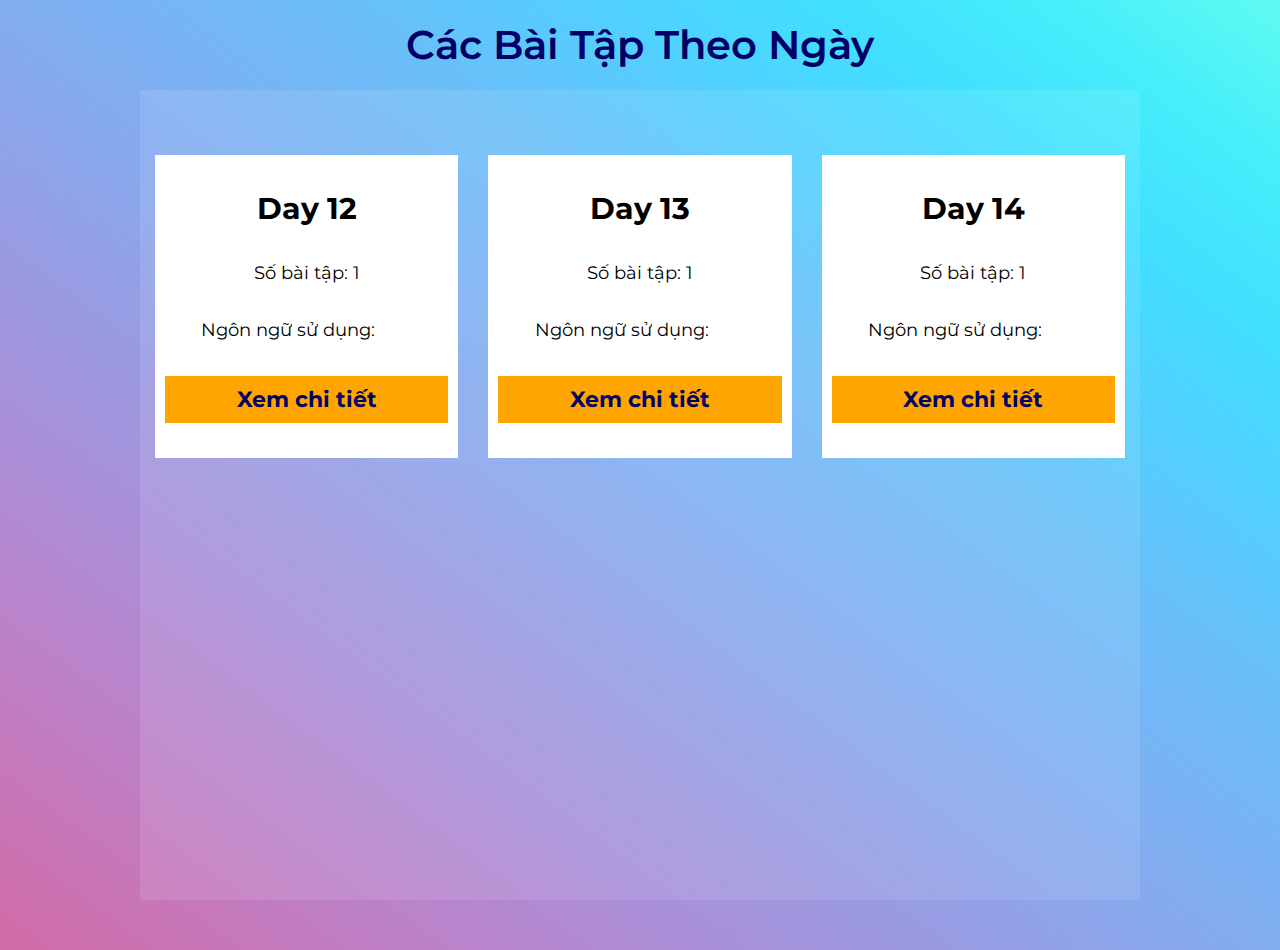
<file: index.html>
<!DOCTYPE html>
<html lang="en">
    <head>
        <meta charset="UTF-8" />
        <meta name="viewport" content="width=device-width, initial-scale=1.0" />
        <title>Tự học lập trình</title>
        <link rel="preconnect" href="https://fonts.googleapis.com" />
        <link rel="preconnect" href="https://fonts.gstatic.com" crossorigin />
        <link
            href="https://fonts.googleapis.com/css2?family=Montserrat:ital,wght@0,100;0,200;0,300;0,400;0,500;0,600;0,700;0,800;0,900;1,100;1,200;1,300;1,400;1,500;1,600;1,700;1,800;1,900&display=swap"
            rel="stylesheet"
        />
        <link
            rel="stylesheet"
            href="https://cdnjs.cloudflare.com/ajax/libs/font-awesome/6.4.0/css/all.min.css"
            integrity="sha512-iecdLmaskl7CVkqkXNQ/ZH/XLlvWZOJyj7Yy7tcenmpD1ypASozpmT/E0iPtmFIB46ZmdtAc9eNBvH0H/ZpiBw=="
            crossorigin="anonymous"
            referrerpolicy="no-referrer"
        />
        <link rel="stylesheet" href="style.css" />
    </head>
    <body>
        <main>
            <h1 class="heading">Các bài tập theo ngày</h1>
            <div class="wrapper">
                <!-- Day 12 -->
                <div class="box">
                    <div class="box__inner">
                        <h2 class="title">Day 12</h2>
                        <p class="desc">
                            Số bài tập: <span class="subDesc">1</span>
                        </p>
                        <div class="language">
                            <span class="text">Ngôn ngữ sử dụng:</span>
                            <span class="icon">
                                <i class="fa-brands fa-html5"></i>
                                <i class="fa-brands fa-css3-alt"></i>
                            </span>
                        </div>
                        <a
                            target="_blank"
                            href="Day12/assets/home.html"
                            class="btn"
                            >Xem chi tiết</a
                        >
                    </div>
                </div>
                <!-- Day 13 -->
                <div class="box">
                    <div class="box__inner">
                        <h2 class="title">Day 13</h2>
                        <p class="desc">
                            Số bài tập: <span class="subDesc">1</span>
                        </p>
                        <div class="language">
                            <span class="text">Ngôn ngữ sử dụng:</span>
                            <span class="icon">
                                <i class="fa-brands fa-html5"></i>
                                <i class="fa-brands fa-css3-alt"></i>
                            </span>
                        </div>
                        <a
                            target="_blank"
                            href="Day13/assets/home.html"
                            class="btn"
                            >Xem chi tiết</a
                        >
                    </div>
                </div>
                <!-- Day 14 -->
                <div class="box">
                    <div class="box__inner">
                        <h2 class="title">Day 14</h2>
                        <p class="desc">
                            Số bài tập: <span class="subDesc">1</span>
                        </p>
                        <div class="language">
                            <span class="text">Ngôn ngữ sử dụng:</span>
                            <span class="icon">
                                <i class="fa-brands fa-html5"></i>
                                <i class="fa-brands fa-css3-alt"></i>
                            </span>
                        </div>
                        <a href="#!" class="btn">Xem chi tiết</a>
                    </div>
                </div>
            </div>
        </main>
    </body>
</html>
</file>
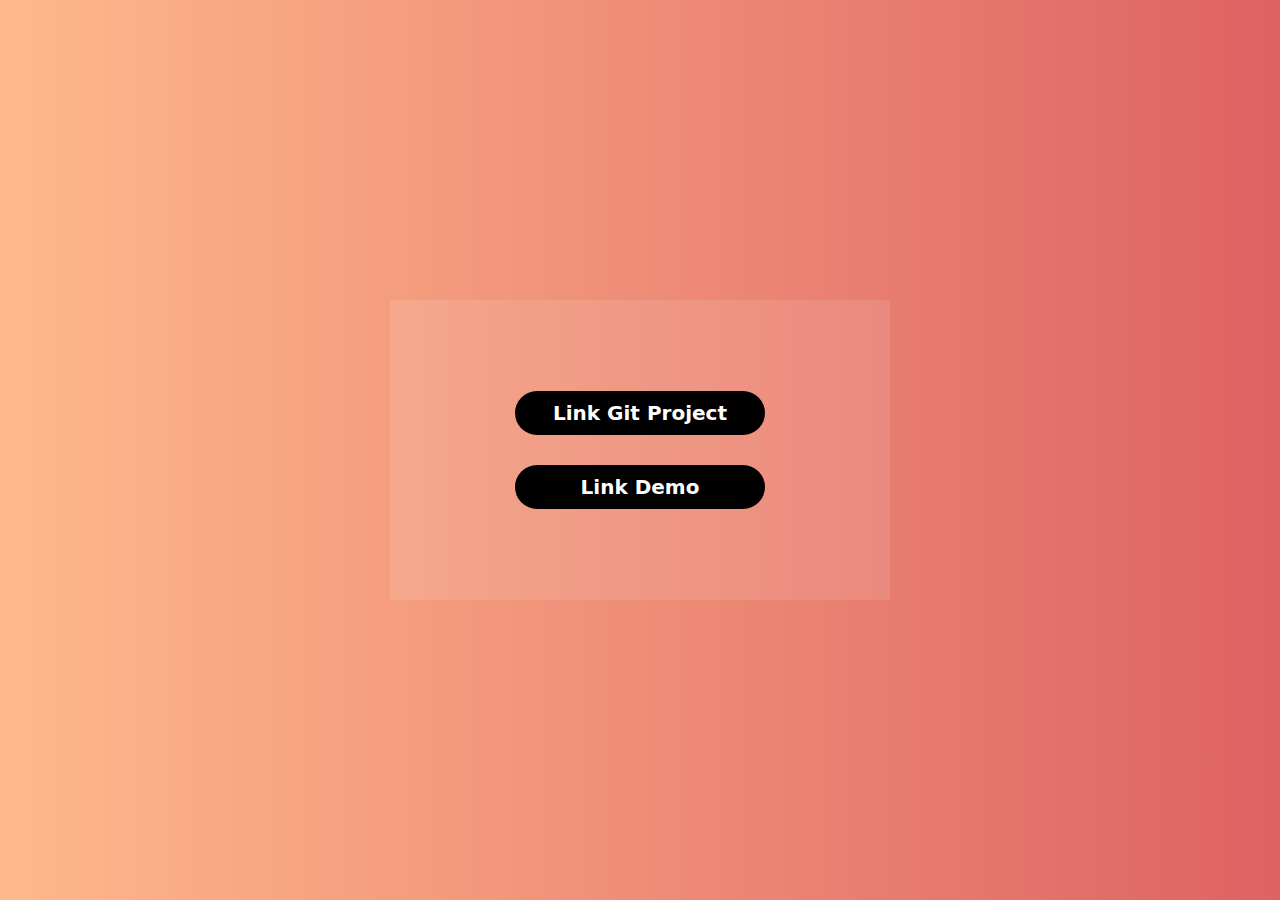
<file: Day12/home.html>
<!DOCTYPE html>
<html lang="en">
    <head>
        <meta charset="UTF-8" />
        <meta name="viewport" content="width=device-width, initial-scale=1.0" />
        <title>Document</title>
    </head>
    <link rel="stylesheet" href="home.css" />
    <body>
        <div class="wrapper">
            <a class="btn" href="">Link Git Project</a>
            <a class="btn" href="index.html"> Link Demo</a>
        </div>
    </body>
</html>
</file>
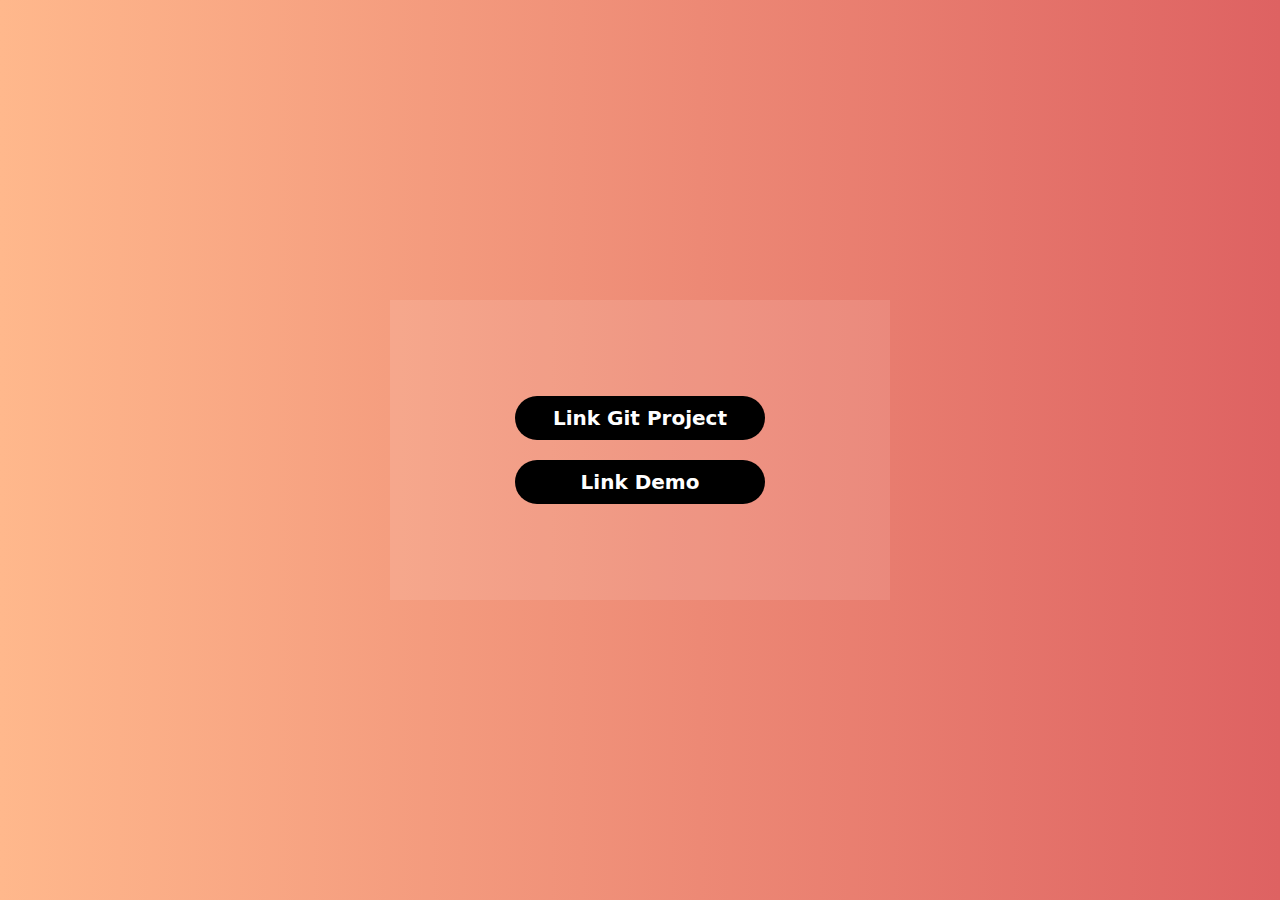
<file: Day12/assets/home.html>
<!DOCTYPE html>
<html lang="en">
    <head>
        <meta charset="UTF-8" />
        <meta name="viewport" content="width=device-width, initial-scale=1.0" />
        <title>Document</title>
    </head>
    <link rel="stylesheet" href="home.css" />
    <body>
        <div class="wrapper">
            <a
                target="_blank"
                class="btn"
                href="https://github.com/tanluc1200/Fullstack/tree/main/Day12"
                >Link Git Project</a
            >
            <a target="_blank" class="btn" href="../index.html"> Link Demo</a>
        </div>
    </body>
</html>
</file>
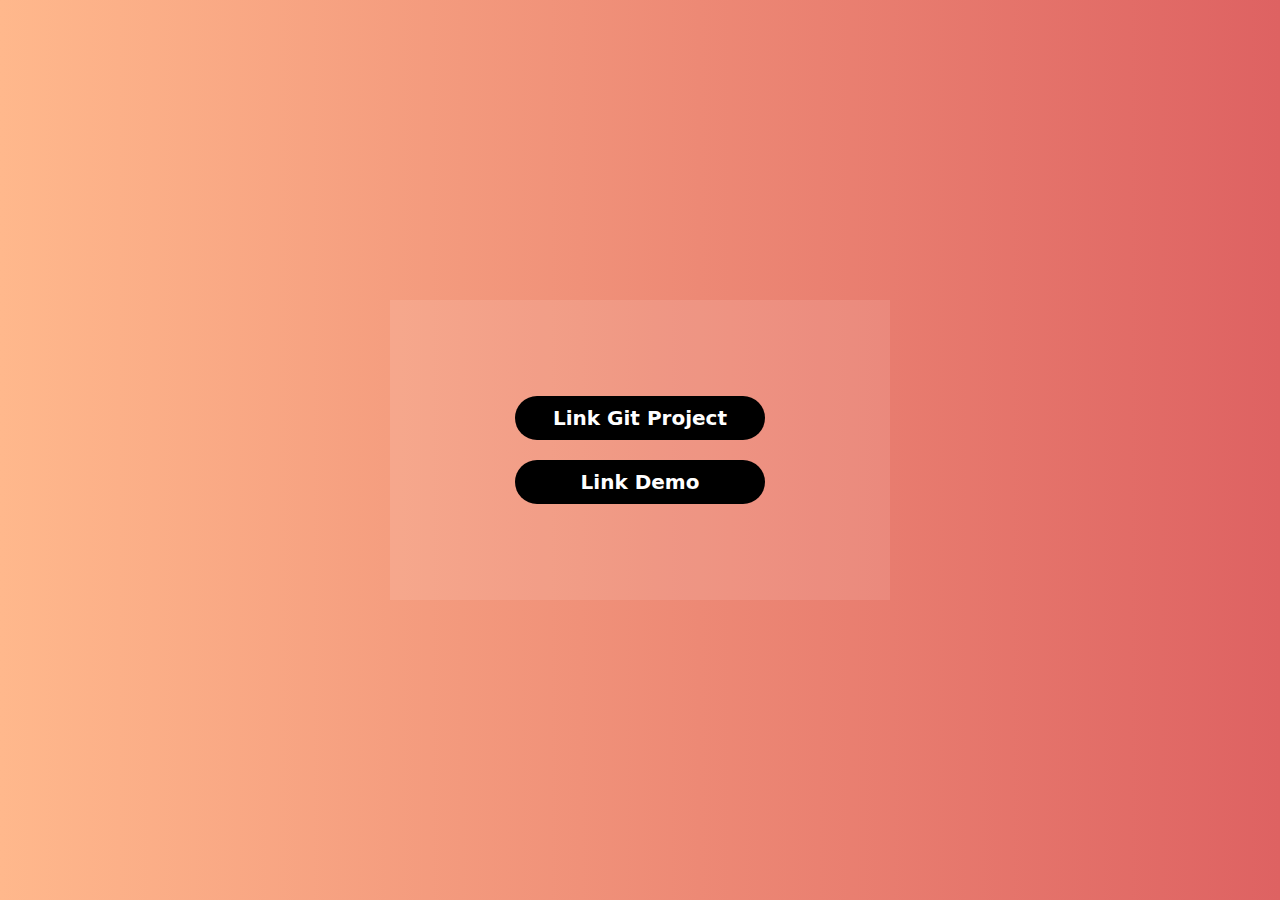
<file: Day13/assets/home.html>
<!DOCTYPE html>
<html lang="en">
    <head>
        <meta charset="UTF-8" />
        <meta name="viewport" content="width=device-width, initial-scale=1.0" />
        <title>Document</title>
    </head>
    <link rel="stylesheet" href="home.css" />
    <body>
        <div class="wrapper">
            <a
                target="_blank"
                class="btn"
                href="https://github.com/tanluc1200/Fullstack/tree/main/Day13"
                >Link Git Project</a
            >
            <a target="_blank" class="btn" href="../index.html"> Link Demo</a>
        </div>
    </body>
</html>
</file>
<file: style.css>
* {
    margin: 0;
    padding: 0;
    box-sizing: border-box;
    list-style: none;
    text-decoration: none;
    border: 0;
    outline: 0;
}
html {
    scroll-behavior: smooth;
    overflow-x: hidden;
}
body {
    font-size: 16px;
    font-family: "Montserrat", sans-serif;
    display: flex;
    flex-direction: column;
    width: 100vw;
    min-height: 100vh;
    margin-bottom: 50px;
    background-image: linear-gradient(
        to right top,
        #d16ba5,
        #c777b9,
        #ba83ca,
        #aa8fd8,
        #9a9ae1,
        #8aa7ec,
        #79b3f4,
        #69bff8,
        #52cffe,
        #41dfff,
        #46eefa,
        #5ffbf1
    );
}
/* Cho trình duyệt Chrome và Safari */
::-webkit-scrollbar {
    width: 5px;
}

/* Màu nền của thanh cuộn */
::-webkit-scrollbar-thumb {
    background-color: #888;
    border-radius: 999px;
}

/* Màu nền khi hover chuột trên thanh cuộn */
::-webkit-scrollbar-thumb:hover {
    background-color: #555;
}

/* Màu nền của phần trên và dưới thanh cuộn (trong trường hợp thanh cuộn bị ẩn) */
::-webkit-scrollbar-track {
    background-color: #f1f1f1;
}

.wrapper {
    margin: auto;
    width: 1000px;
    padding: 50px 0;
    height: calc(100vh - 90px);
    overflow-y: auto;
    background-color: rgba(255, 255, 255, 0.1);
    /* display: grid;
    grid-template-columns: repeat(auto-fit, minmax(300px, 1fr));
    gap: 20px;
    grid-auto-rows: 1fr; */
    display: flex;
    flex-wrap: wrap;
}
.heading {
    font-size: 40px;
    height: 90px;
    line-height: 90px;
    font-weight: 600;
    text-align: center;
    text-transform: capitalize;
    color: #000066;
    overflow: hidden;
}
.box {
    flex: 0 0 calc(100% / 3);
    padding: 15px;
    align-self: flex-start;
    aspect-ratio: 1 / 1;
    overflow: hidden;
}
.box__inner {
    background-color: #fff;
    width: 100%;
    height: 100%;
    padding-inline: 10px;
    display: flex;
    align-items: center;
    justify-content: space-evenly;
    flex-direction: column;
    cursor: pointer;
    transition: 500ms;
}
.box__inner:hover {
    background-color: orangered;
    color: white;
    box-shadow: blue 0px 0px 0px 2px inset,
        rgb(255, 255, 255) 10px -10px 0px -3px, rgb(31, 193, 27) 10px -10px,
        rgb(255, 255, 255) 20px -20px 0px -3px, rgb(255, 217, 19) 20px -20px,
        rgb(255, 255, 255) 30px -30px 0px -3px, rgb(255, 156, 85) 30px -30px,
        rgb(255, 255, 255) 40px -40px 0px -3px, rgb(255, 85, 85) 40px -40px;
}
.box__inner:hover .icon {
    color: black;
}
.box__inner:hover .btn {
    background-color: whitesmoke;
}
.title {
    font-size: 30px;
}
.desc,
.text {
    font-size: 18px;
}
.language {
    display: flex;
    align-items: center;
    justify-content: space-evenly;
    width: 100%;
}
.icon {
    font-size: 23px;
    color: orangered;
    transition: 300ms;
}
.btn {
    font-size: 22px;
    color: #000066;
    font-weight: bold;
    width: 100%;
    background-color: orange;
    padding: 10px;
    text-align: center;
    transition: 300ms;
}
</file>
<file: Day12/home.css>
* {
    margin: 0;
    padding: 0;
    box-sizing: border-box;
    text-decoration: none;
    list-style: none;
    color: inherit;
}
body {
    font-family: system-ui, -apple-system, BlinkMacSystemFont, "Segoe UI",
        Roboto, Oxygen, Ubuntu, Cantarell, "Open Sans", "Helvetica Neue",
        sans-serif;
    font-size: 16px;
    display: flex;
    justify-content: center;
    align-items: center;
    flex-direction: column;
    width: 100vw;
    height: 100vh;
    overflow: hidden;
    background: #de6262; /* fallback for old browsers */
    background: -webkit-linear-gradient(
        to right,
        #ffb88c,
        #de6262
    ); /* Chrome 10-25, Safari 5.1-6 */
    background: linear-gradient(
        to right,
        #ffb88c,
        #de6262
    ); /* W3C, IE 10+/ Edge, Firefox 16+, Chrome 26+, Opera 12+, Safari 7+ */
}
.wrapper {
    background-color: rgba(255, 255, 255, 0.1);
    width: 500px;
    height: 300px;
    display: flex;
    align-items: center;
    justify-content: center;
    flex-direction: column;
    row-gap: 30px;
}
.btn {
    width: 50%;
    padding: 10px;
    text-align: center;
    background-color: black;
    color: white;
    font-size: 20px;
    font-weight: bold;
    border-radius: 999px;
    transition: 300ms ease-in-out;
}
.btn:hover {
    background-color: #fff;
    color: black;
}
</file>
<file: Day12/assets/home.css>
* {
    margin: 0;
    padding: 0;
    box-sizing: border-box;
    text-decoration: none;
    list-style: none;
    color: inherit;
}
body {
    font-family: system-ui, -apple-system, BlinkMacSystemFont, "Segoe UI",
        Roboto, Oxygen, Ubuntu, Cantarell, "Open Sans", "Helvetica Neue",
        sans-serif;
    font-size: 16px;
    display: flex;
    justify-content: center;
    align-items: center;
    flex-direction: column;
    width: 100vw;
    height: 100vh;
    overflow: hidden;
    background: #de6262; /* fallback for old browsers */
    background: -webkit-linear-gradient(
        to right,
        #ffb88c,
        #de6262
    ); /* Chrome 10-25, Safari 5.1-6 */
    background: linear-gradient(
        to right,
        #ffb88c,
        #de6262
    ); /* W3C, IE 10+/ Edge, Firefox 16+, Chrome 26+, Opera 12+, Safari 7+ */
}
.wrapper {
    background-color: rgba(255, 255, 255, 0.1);
    width: 500px;
    height: 300px;
    display: flex;
    align-items: center;
    justify-content: center;
    flex-direction: column;
    row-gap: 20px;
}
.btn {
    width: 50%;
    padding: 10px;
    text-align: center;
    background-color: black;
    color: white;
    font-size: 20px;
    font-weight: bold;
    border-radius: 999px;
    transition: 300ms ease-in-out;
}
.btn:hover {
    background-color: #fff;
    color: black;
}
</file>
<file: Day13/assets/home.css>
* {
    margin: 0;
    padding: 0;
    box-sizing: border-box;
    text-decoration: none;
    list-style: none;
    color: inherit;
}
body {
    font-family: system-ui, -apple-system, BlinkMacSystemFont, "Segoe UI",
        Roboto, Oxygen, Ubuntu, Cantarell, "Open Sans", "Helvetica Neue",
        sans-serif;
    font-size: 16px;
    display: flex;
    justify-content: center;
    align-items: center;
    flex-direction: column;
    width: 100vw;
    height: 100vh;
    overflow: hidden;
    background: #de6262; /* fallback for old browsers */
    background: -webkit-linear-gradient(
        to right,
        #ffb88c,
        #de6262
    ); /* Chrome 10-25, Safari 5.1-6 */
    background: linear-gradient(
        to right,
        #ffb88c,
        #de6262
    ); /* W3C, IE 10+/ Edge, Firefox 16+, Chrome 26+, Opera 12+, Safari 7+ */
}
.wrapper {
    background-color: rgba(255, 255, 255, 0.1);
    width: 500px;
    height: 300px;
    display: flex;
    align-items: center;
    justify-content: center;
    flex-direction: column;
    row-gap: 20px;
}
.btn {
    width: 50%;
    padding: 10px;
    text-align: center;
    background-color: black;
    color: white;
    font-size: 20px;
    font-weight: bold;
    border-radius: 999px;
    transition: 300ms ease-in-out;
}
.btn:hover {
    background-color: #fff;
    color: black;
}
</file>
